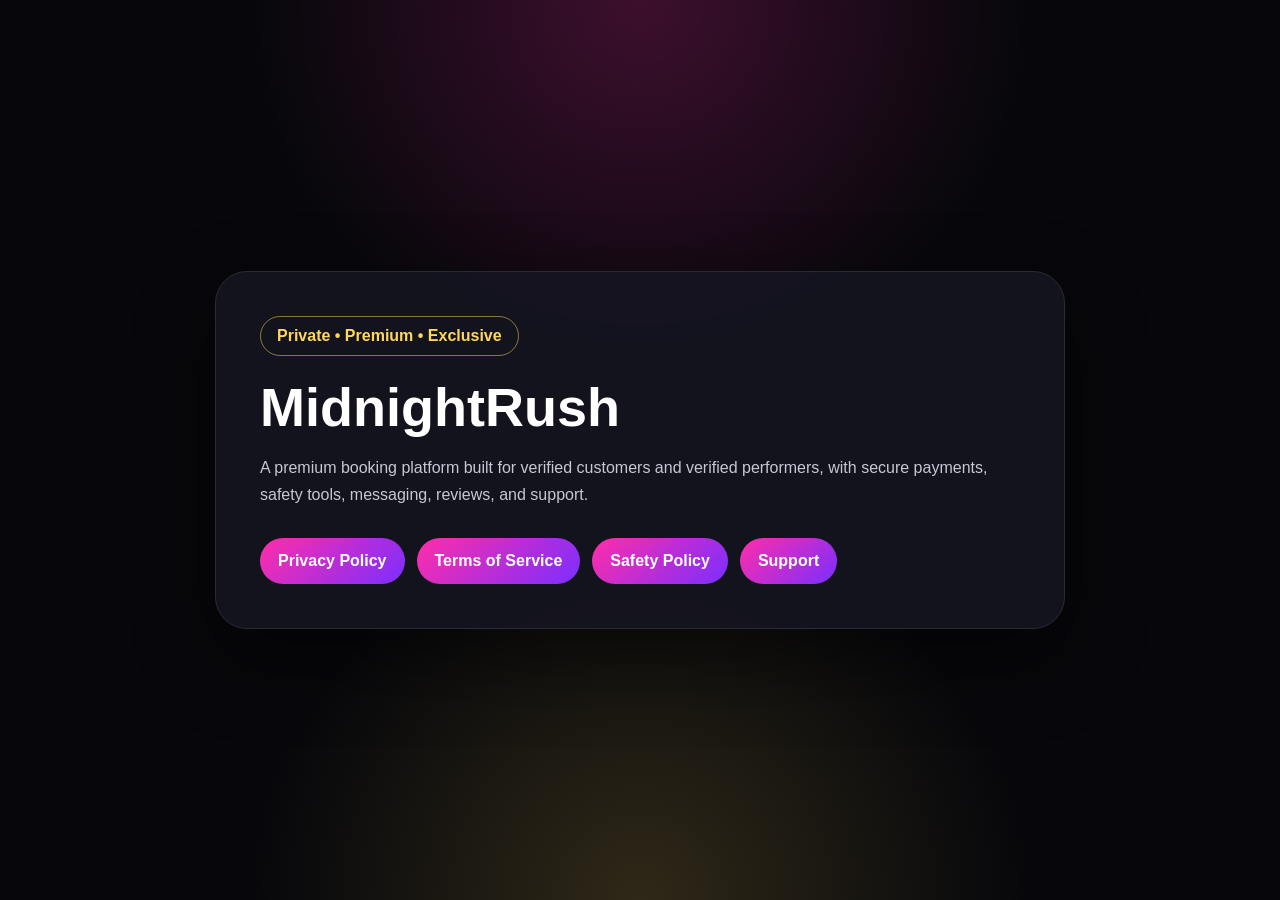
<file: index.html>
<!DOCTYPE html>
<html lang="en">
<head>
  <meta charset="UTF-8" />
  <meta name="viewport" content="width=device-width, initial-scale=1.0" />
  <title>MidnightRush</title>
  <link rel="stylesheet" href="style.css" />
</head>
<body>
  <main class="page">
    <section class="hero">
      <div class="badge">Private • Premium • Exclusive</div>
      <h1>MidnightRush</h1>
      <p>
        A premium booking platform built for verified customers and verified performers,
        with secure payments, safety tools, messaging, reviews, and support.
      </p>

      <div class="buttons">
        <a href="privacy.html">Privacy Policy</a>
        <a href="terms.html">Terms of Service</a>
        <a href="safety.html">Safety Policy</a>
        <a href="support.html">Support</a>
      </div>
    </section>
  </main>
</body>
</html>
</file>
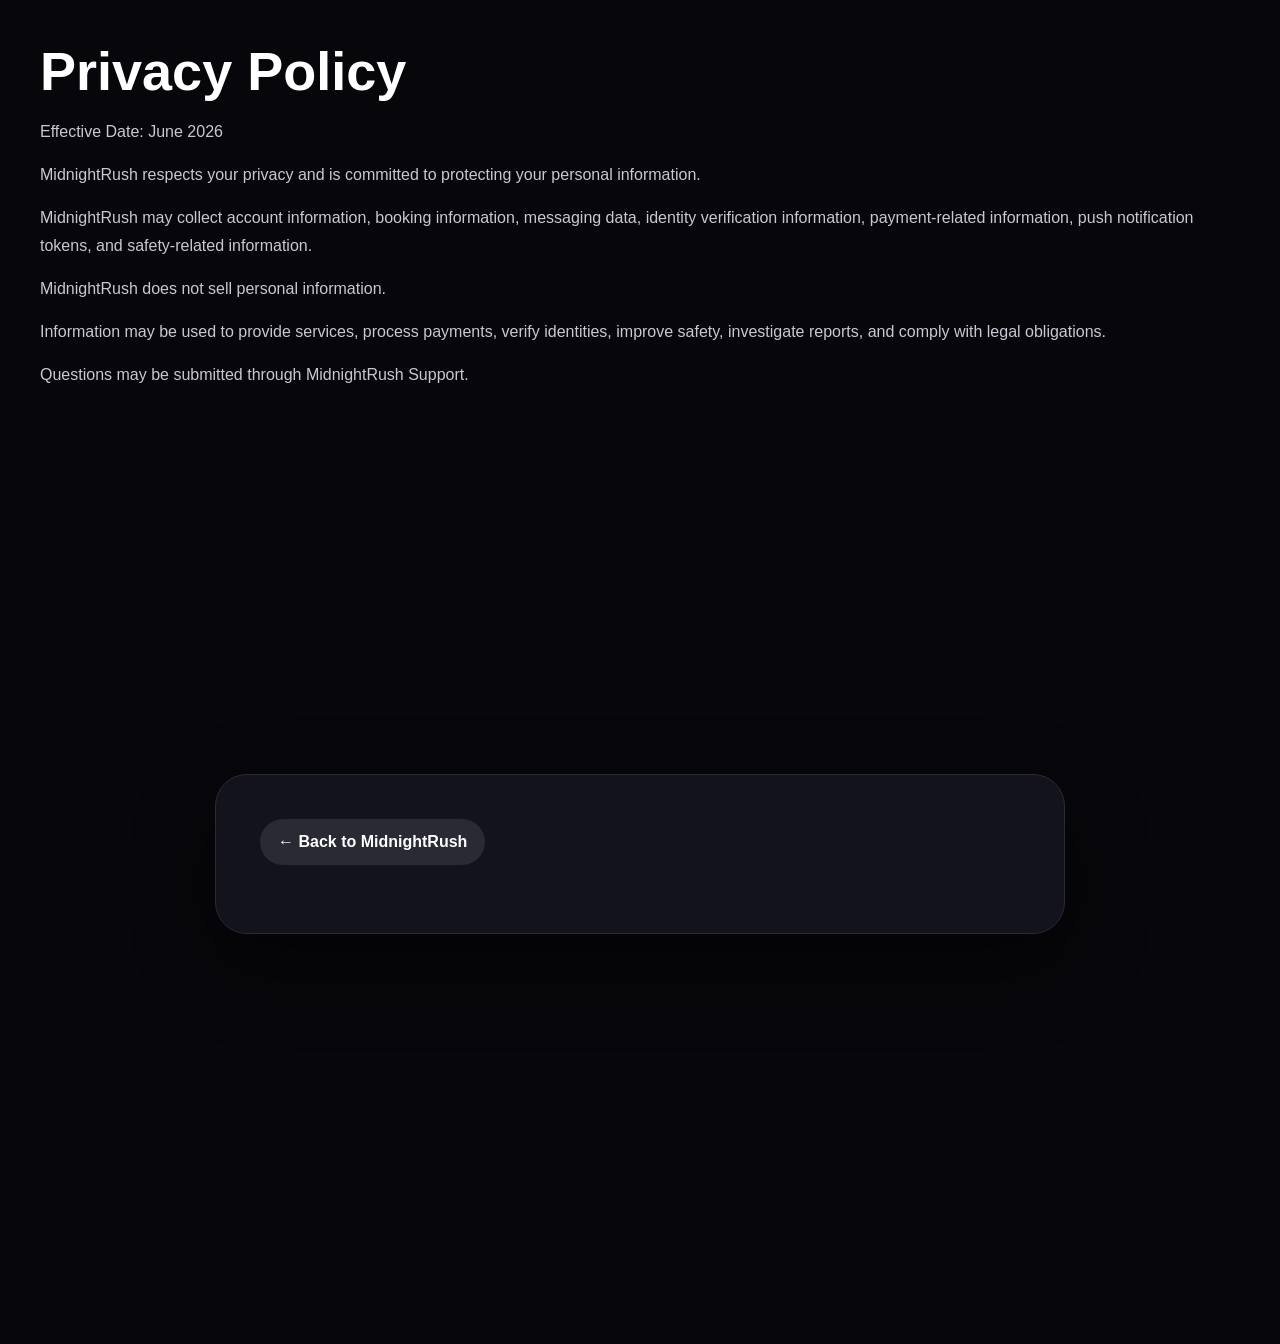
<file: privacy.html>
<link rel="stylesheet" href="style.css" />
<!DOCTYPE html>
<html>
<head>
<title>Privacy Policy</title>
</head>
<body style="font-family:Arial;background:#07070B;color:white;padding:40px;">
<h1>Privacy Policy</h1>

<p>Effective Date: June 2026</p>

<p>MidnightRush respects your privacy and is committed to protecting your personal information.</p>

<p>MidnightRush may collect account information, booking information, messaging data, identity verification information, payment-related information, push notification tokens, and safety-related information.</p>

<p>MidnightRush does not sell personal information.</p>

<p>Information may be used to provide services, process payments, verify identities, improve safety, investigate reports, and comply with legal obligations.</p>

<p>Questions may be submitted through MidnightRush Support.</p>

</body>
</html>
<main class="page">
  <section class="content">
    <a class="back" href="index.html">← Back to MidnightRush</a>

    <!-- Your policy content here -->

  </section>
</main>
</file>
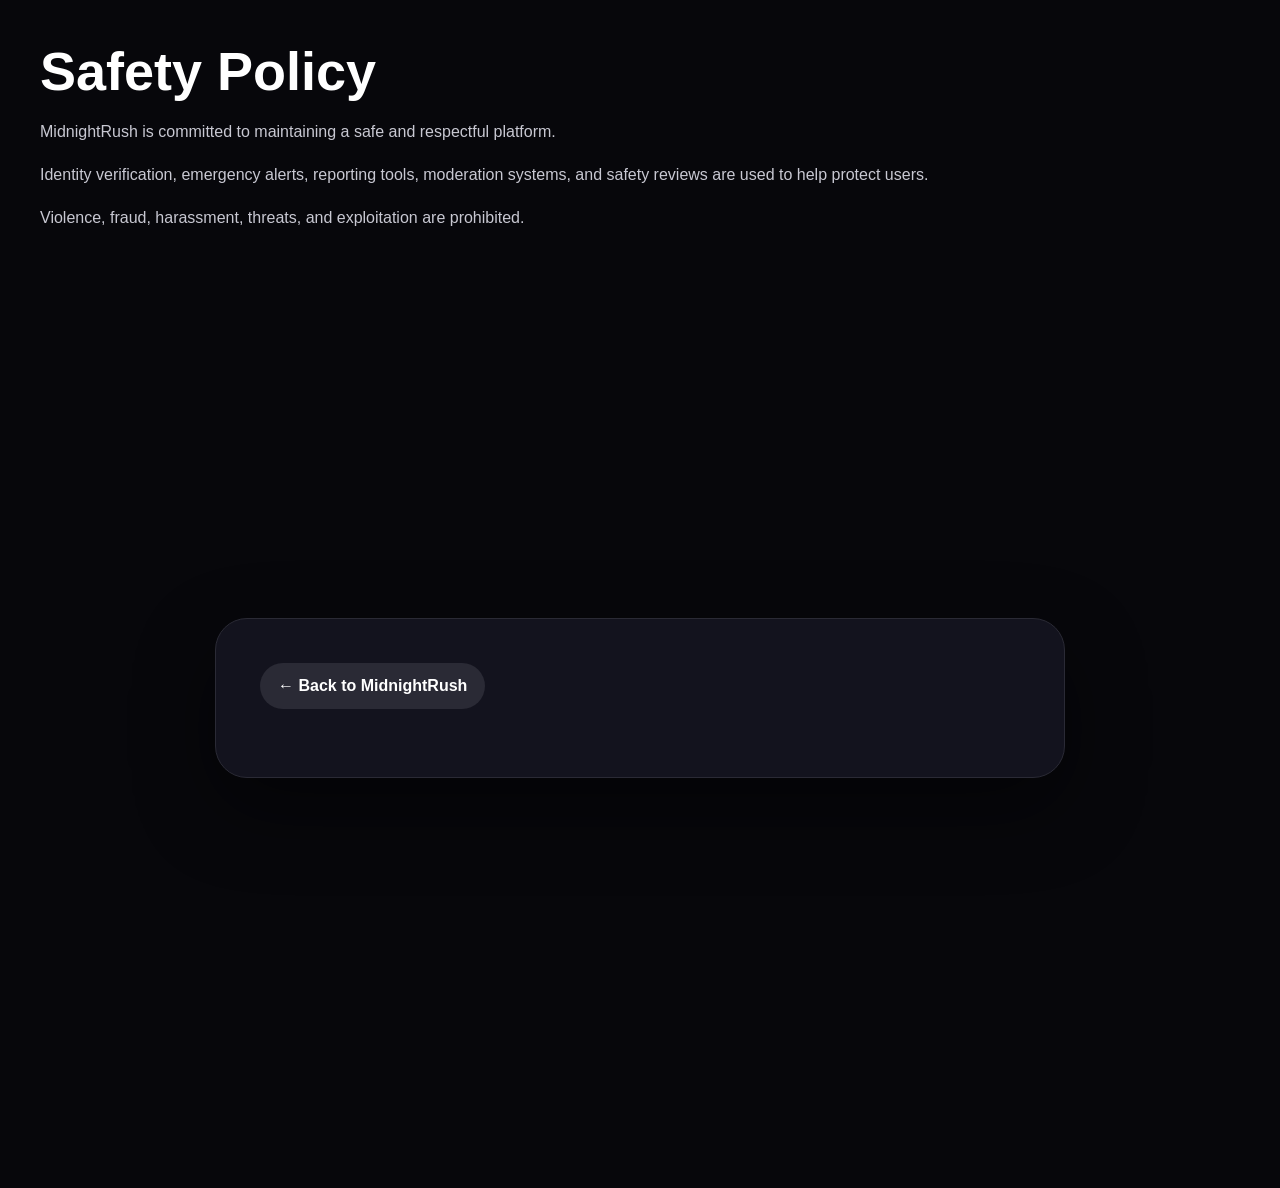
<file: safety.html>
<link rel="stylesheet" href="style.css" />
<!DOCTYPE html>
<html>
<head>
<title>Safety Policy</title>
</head>
<body style="font-family:Arial;background:#07070B;color:white;padding:40px;">
<h1>Safety Policy</h1>

<p>MidnightRush is committed to maintaining a safe and respectful platform.</p>

<p>Identity verification, emergency alerts, reporting tools, moderation systems, and safety reviews are used to help protect users.</p>

<p>Violence, fraud, harassment, threats, and exploitation are prohibited.</p>

</body>
</html>
<main class="page">
  <section class="content">
    <a class="back" href="index.html">← Back to MidnightRush</a>

    <!-- Your policy content here -->

  </section>
</main>
</file>
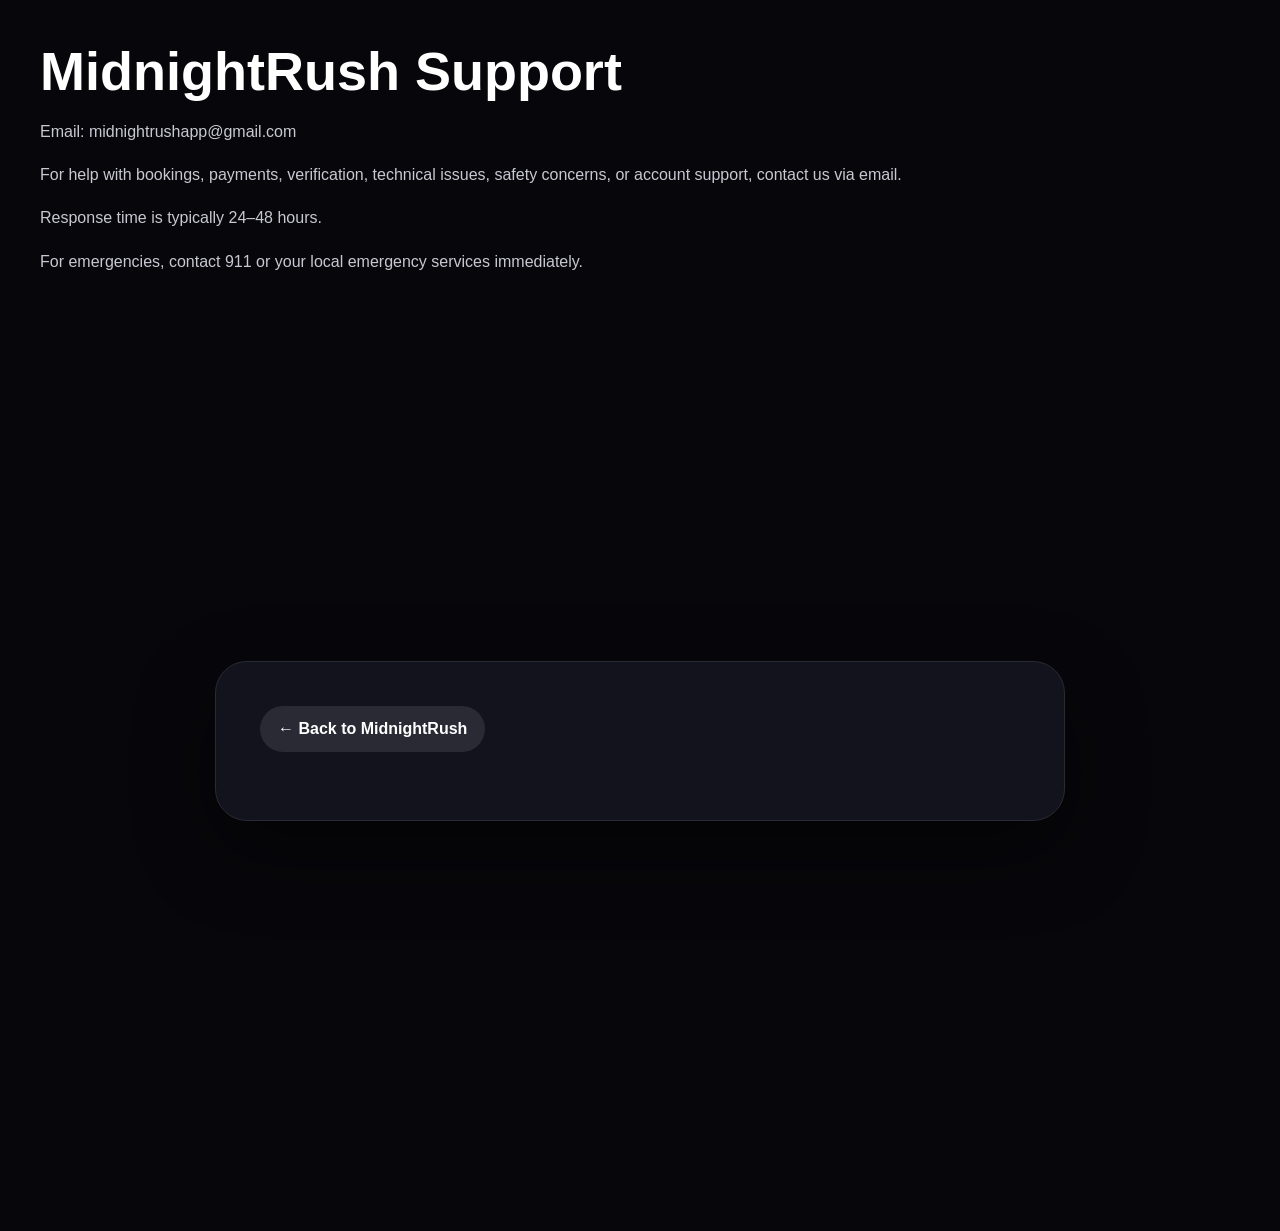
<file: support.html>
<link rel="stylesheet" href="style.css" />
<!DOCTYPE html>
<html>
<head>
<title>Support</title>
</head>
<body style="font-family:Arial;background:#07070B;color:white;padding:40px;">
<h1>MidnightRush Support</h1>

<p>Email: midnightrushapp@gmail.com</p>

<p>For help with bookings, payments, verification, technical issues, safety concerns, or account support, contact us via email.</p>

<p>Response time is typically 24–48 hours.</p>
  
<p>For emergencies, contact 911 or your local emergency services immediately.</p>

</body>
</html>
<main class="page">
  <section class="content">
    <a class="back" href="index.html">← Back to MidnightRush</a>

    <!-- Your policy content here -->

  </section>
</main>
</file>
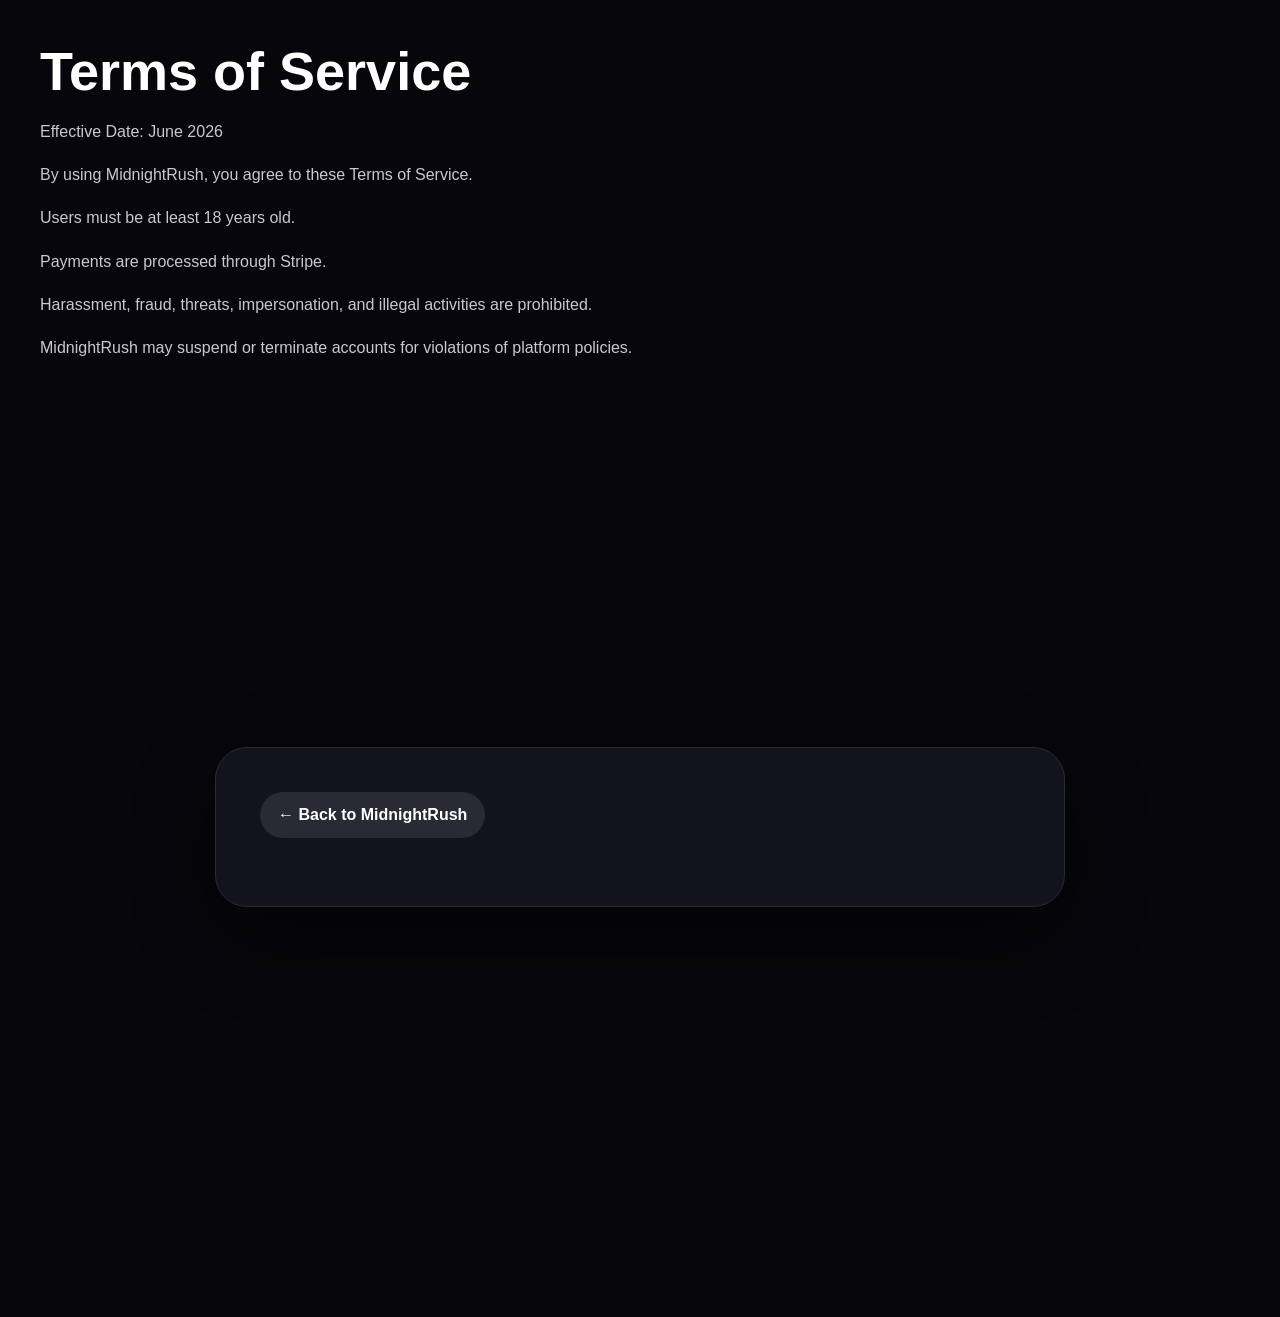
<file: terms.html>
<link rel="stylesheet" href="style.css" />
<!DOCTYPE html>
<html>
<head>
<title>Terms of Service</title>
</head>
<body style="font-family:Arial;background:#07070B;color:white;padding:40px;">
<h1>Terms of Service</h1>

<p>Effective Date: June 2026</p>

<p>By using MidnightRush, you agree to these Terms of Service.</p>

<p>Users must be at least 18 years old.</p>

<p>Payments are processed through Stripe.</p>

<p>Harassment, fraud, threats, impersonation, and illegal activities are prohibited.</p>

<p>MidnightRush may suspend or terminate accounts for violations of platform policies.</p>

</body>
</html>
<main class="page">
  <section class="content">
    <a class="back" href="index.html">← Back to MidnightRush</a>

    <!-- Your policy content here -->

  </section>
</main>
</file>
<file: style.css>
* {
  box-sizing: border-box;
}

body {
  margin: 0;
  font-family: Arial, Helvetica, sans-serif;
  background:
    radial-gradient(circle at top, rgba(255, 45, 170, 0.22), transparent 35%),
    radial-gradient(circle at bottom, rgba(255, 215, 90, 0.16), transparent 35%),
    #07070b;
  color: white;
  min-height: 100vh;
}

.page {
  min-height: 100vh;
  padding: 40px 20px;
  display: flex;
  align-items: center;
  justify-content: center;
}

.hero, .content {
  width: 100%;
  max-width: 850px;
  background: rgba(20, 20, 33, 0.9);
  border: 1px solid #2a2a35;
  border-radius: 32px;
  padding: 44px;
  box-shadow: 0 30px 80px rgba(0, 0, 0, 0.45);
}

.badge {
  display: inline-block;
  padding: 10px 16px;
  border: 1px solid rgba(255, 215, 90, 0.5);
  border-radius: 999px;
  color: #ffd75a;
  font-weight: 800;
  margin-bottom: 20px;
}

h1 {
  font-size: 54px;
  margin: 0 0 14px;
  color: #fff;
}

h2 {
  color: #ff2daa;
  margin-top: 32px;
}

p, li {
  color: #c8c8d2;
  line-height: 1.7;
  font-size: 16px;
}

.buttons {
  display: flex;
  flex-wrap: wrap;
  gap: 12px;
  margin-top: 30px;
}

a {
  color: white;
}

.buttons a, .back {
  text-decoration: none;
  background: linear-gradient(135deg, #ff2daa, #7b2eff);
  padding: 14px 18px;
  border-radius: 999px;
  font-weight: 900;
  display: inline-block;
}

.back {
  margin-bottom: 24px;
  background: #2a2a35;
}

.gold {
  color: #ffd75a;
}

@media (max-width: 600px) {
  h1 {
    font-size: 38px;
  }

  .hero, .content {
    padding: 28px;
    border-radius: 24px;
  }
}
</file>
